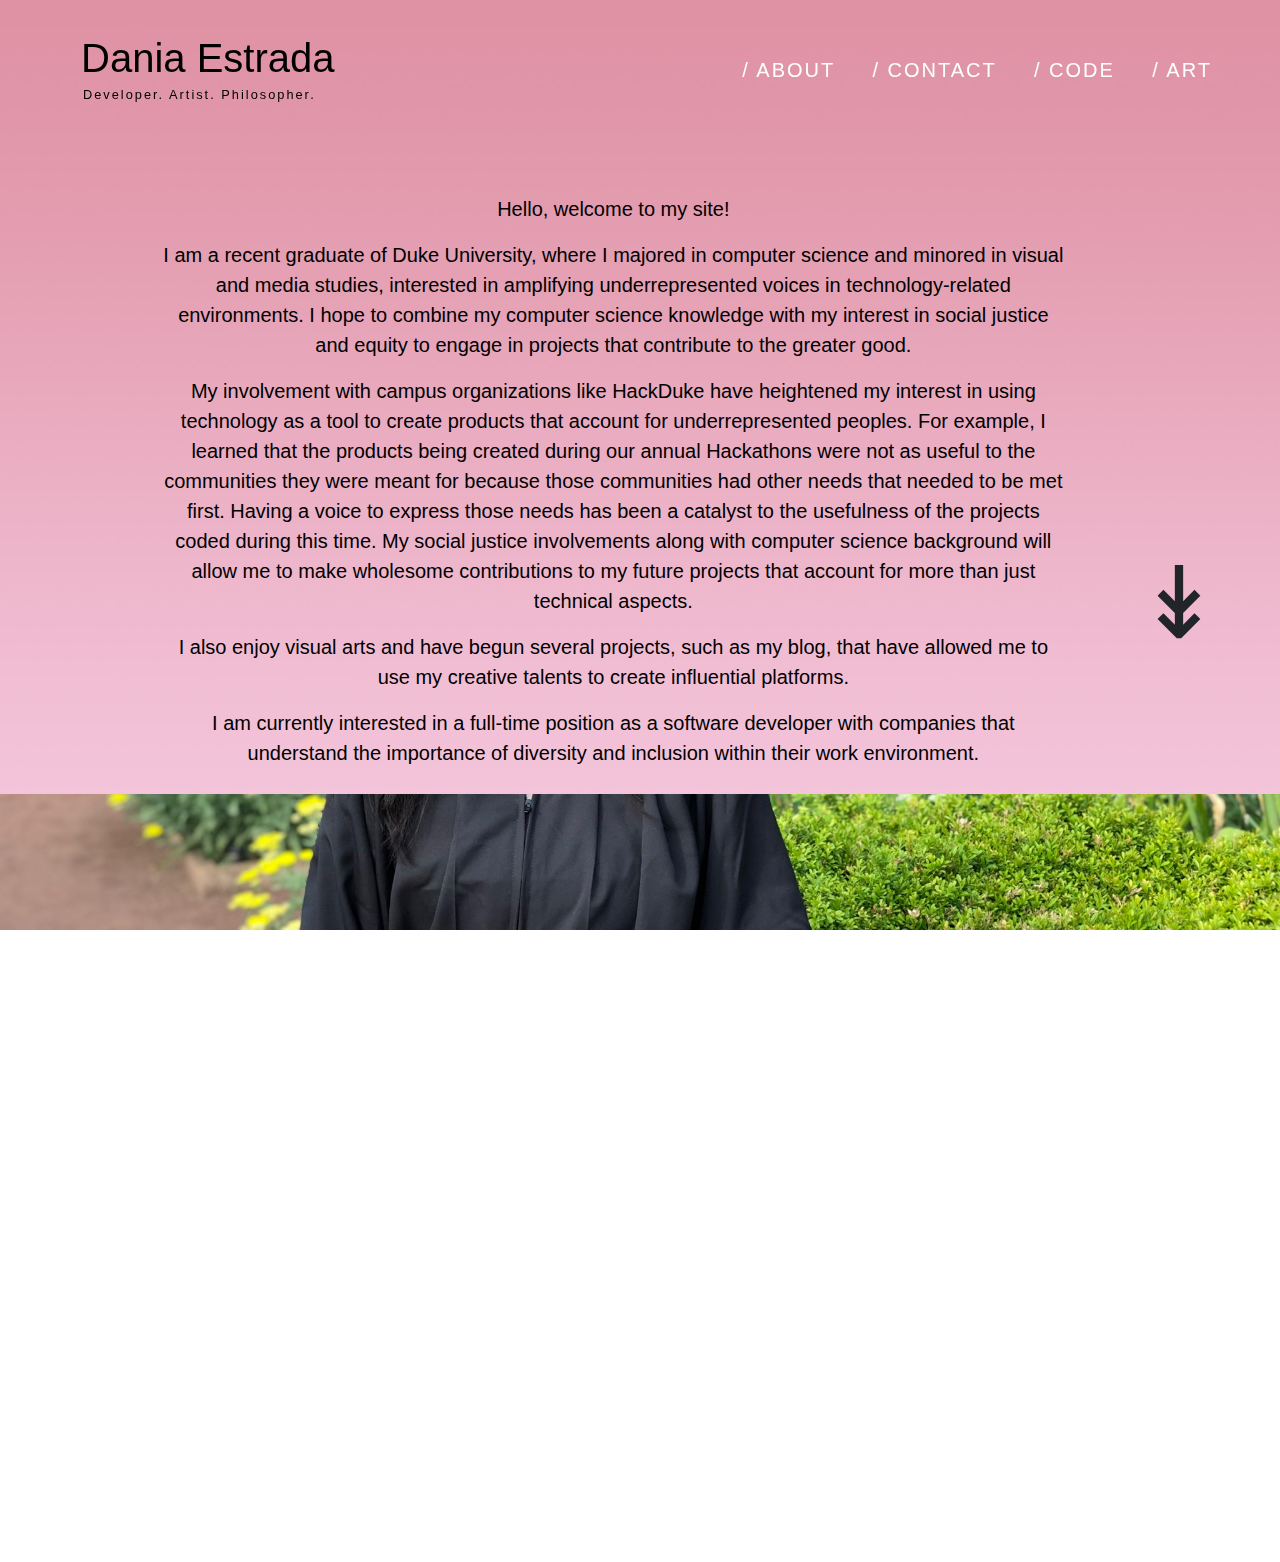
<file: html/about.html>
<!DOCTYPE html>
<html lang="en">
   <head>
      <title>Dania A. Estrada</title>
      <meta charset="utf-8">
      <meta name="viewport" content="width=device-width, initial-scale=1">
      <!-- Latest compiled and minified CSS -->
      <link rel="stylesheet" href="https://maxcdn.bootstrapcdn.com/bootstrap/4.3.1/css/bootstrap.min.css">
      <!-- jQuery library -->
      <script src="https://ajax.googleapis.com/ajax/libs/jquery/3.4.1/jquery.min.js"></script>
      <!-- Popper JS -->
      <script src="https://cdnjs.cloudflare.com/ajax/libs/popper.js/1.14.7/umd/popper.min.js"></script>
      <!-- Latest compiled JavaScript -->
      <script src="https://maxcdn.bootstrapcdn.com/bootstrap/4.3.1/js/bootstrap.min.js"></script>
      <!-- Add icon library -->
      <link rel="stylesheet" href="https://cdnjs.cloudflare.com/ajax/libs/font-awesome/4.7.0/css/font-awesome.min.css">
      <link rel="stylesheet" type="text/css" href="../css/about.css">
      <script src="../main.js"></script>
   </head>
   <body>
      <nav class="navbar temp sticky-top">
         <div class="container-fluid ">
            <div class="namewrap col-sm-6 font-weight-bold">
               <a href="../index.html">
                  <h1 class="name ">Dania Estrada </h1>
               </a>
               <small class="caption">Developer. Artist. Philosopher.</small>
            </div>
            <div class="center " >
               <h1 class="display-2 ">
                  <div class="row btnlink " >
                     <p class=" font-weight-normal ">
                        <a class="link  col-sm-4" href="about.html" >/ ABOUT </a>
                        <a class="link  col-sm-4" href="about.html" >/ CONTACT </a>
                        <a class="link col-sm-4" href="code.html" >/ CODE </a>
                        <a class="link col-sm-4" href="art.html" > / ART</a>
                     </p>
                  </div>
               </h1>
            </div>
         </div>
      </nav>
      <div class="introduction">
         <div class="container-fluid fade-out">
            <div class="row ">
               <div class="col-sm-10 intro-p font-weight-light ">
                  <p>Hello, welcome to my site! </p>
                  <p id="intro-rest"> 
                     I am a recent graduate of Duke University, where I majored in computer science and minored in visual and media studies, interested in amplifying underrepresented voices in technology-related environments. I hope to combine my computer science knowledge with my interest in social justice and equity to engage in projects that contribute to the greater good. 
                  </p>
                  <p id="intro-rest"> My involvement with campus organizations like HackDuke have heightened my interest in using technology as a tool to create products that account for underrepresented peoples. For example, I learned that the products being created during our annual Hackathons were not as useful to the communities they were meant for because those communities had other needs that needed to be met first. Having a voice to express those needs has been a catalyst to the usefulness of the projects coded during this time. My social justice involvements along with computer science background will allow me to make wholesome contributions to my future projects that account for more than just technical aspects.</p>
                  <p id="intro-rest"> 
                     I also enjoy visual arts and have begun several projects, such as my blog, that have allowed me to use my creative talents to create influential platforms.
                  </p>
                  <p id="intro-rest"> 
                     I am currently interested in a full-time position as a software developer with companies that understand the importance of diversity and inclusion within their work environment. 
                  </p>
               </div>
               <div class="arrow">
                  <p>&#8609</p>
               </div>
            </div>
         </div>
      </div>
      <div class="change">
         <div class="parallax"></div>
      </div>
   </body>
</html>
<!--about me -->
<!--contact -->
<!--code -->
<!--art -->
</file>
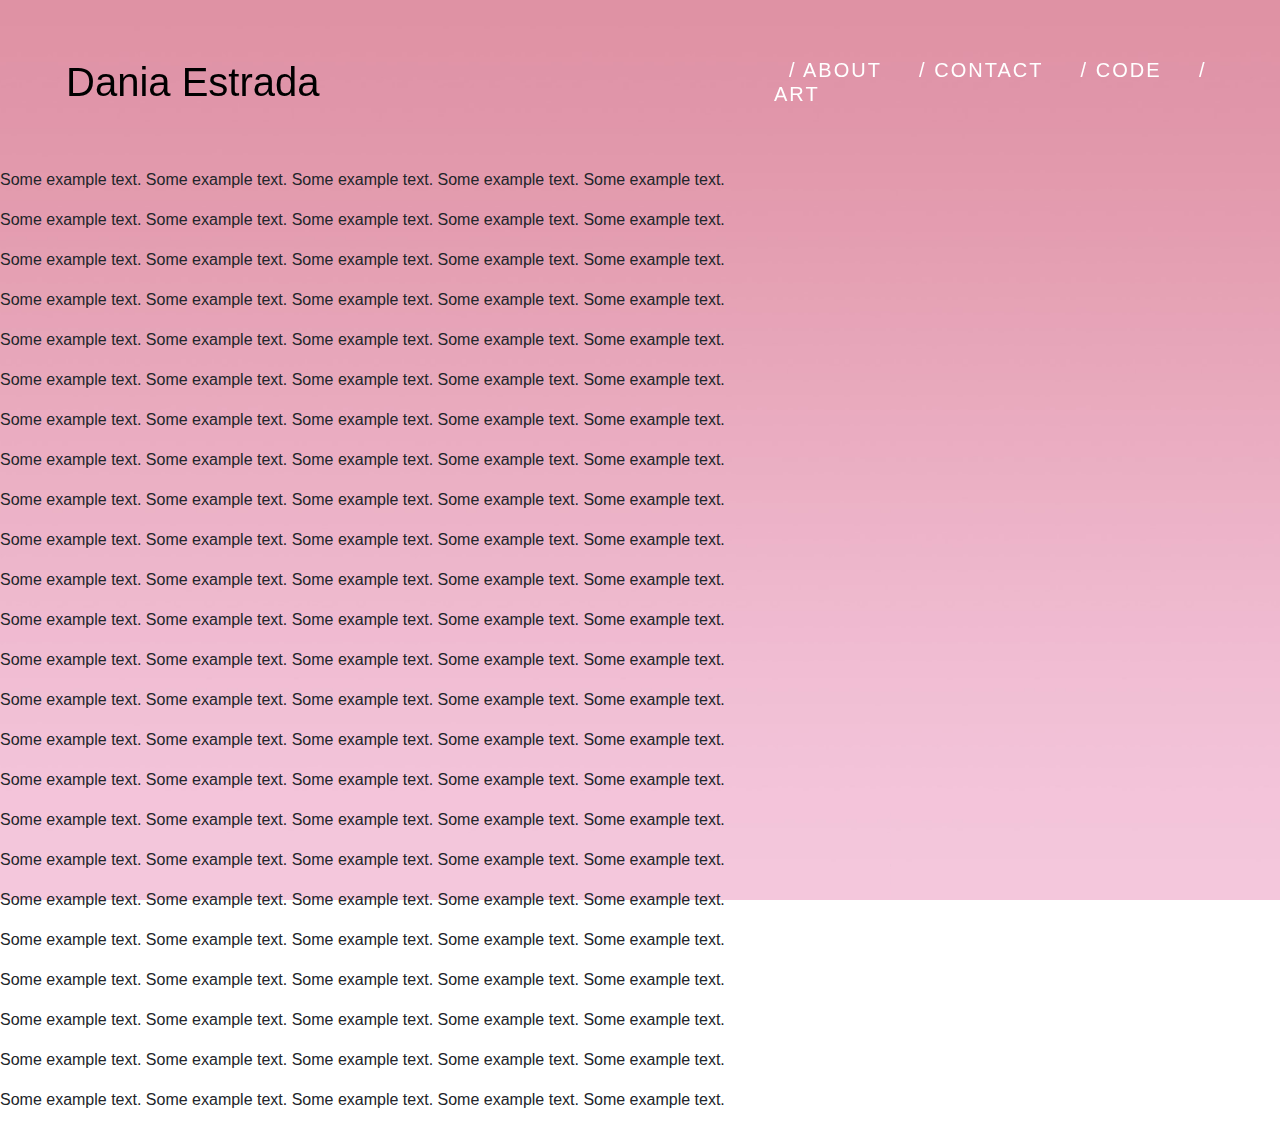
<file: html/art.html>
<!DOCTYPE html>
<html lang="en">
   <head>
      <title>Dania A. Estrada</title>
      <meta charset="utf-8">
      <meta name="viewport" content="width=device-width, initial-scale=1">
      <!-- Latest compiled and minified CSS -->
      <link rel="stylesheet" href="https://maxcdn.bootstrapcdn.com/bootstrap/4.3.1/css/bootstrap.min.css">
      <!-- jQuery library -->
      <script src="https://ajax.googleapis.com/ajax/libs/jquery/3.4.1/jquery.min.js"></script>
      <!-- Popper JS -->
      <script src="https://cdnjs.cloudflare.com/ajax/libs/popper.js/1.14.7/umd/popper.min.js"></script>
      <!-- Latest compiled JavaScript -->
      <script src="https://maxcdn.bootstrapcdn.com/bootstrap/4.3.1/js/bootstrap.min.js"></script>
      <!-- Add icon library -->
      <link rel="stylesheet" href="https://cdnjs.cloudflare.com/ajax/libs/font-awesome/4.7.0/css/font-awesome.min.css">
      <link rel="stylesheet" type="text/css" href="../css/about.css">
   </head>
   <body>
      <nav class="navbar sticky-top">
         <div class="namewrap col-sm-5 font-weight-bold">
            <h1 class="name">Dania Estrada</h1>
         </div>
         <div class="center col-sm-5 ">
            <h1 class="display-2 ">
               <div class="row btnlink">
                  <p class=" font-weight-normal ">
                     <a class="link  col-sm-4" href="about.html" >/ ABOUT </a>
                     <a class="link  col-sm-4" href="about.html" >/ CONTACT </a>
                     <a class="link col-sm-4" href="code.html" >/ CODE </a>
                     <a class="link col-sm-4" href="art.html" > / ART</a>
                  </p>
               </div>
            </h1>
         </div>
      </nav>
      <p>Some example text. Some example text. Some example text. Some example text. Some example text.</p>
      <p>Some example text. Some example text. Some example text. Some example text. Some example text.</p>
      <p>Some example text. Some example text. Some example text. Some example text. Some example text.</p>
      <p>Some example text. Some example text. Some example text. Some example text. Some example text.</p>
      <p>Some example text. Some example text. Some example text. Some example text. Some example text.</p>
      <p>Some example text. Some example text. Some example text. Some example text. Some example text.</p>
      <p>Some example text. Some example text. Some example text. Some example text. Some example text.</p>
      <p>Some example text. Some example text. Some example text. Some example text. Some example text.</p>
      <p>Some example text. Some example text. Some example text. Some example text. Some example text.</p>
      <p>Some example text. Some example text. Some example text. Some example text. Some example text.</p>
      <p>Some example text. Some example text. Some example text. Some example text. Some example text.</p>
      <p>Some example text. Some example text. Some example text. Some example text. Some example text.</p>
      <p>Some example text. Some example text. Some example text. Some example text. Some example text.</p>
      <p>Some example text. Some example text. Some example text. Some example text. Some example text.</p>
      <p>Some example text. Some example text. Some example text. Some example text. Some example text.</p>
      <p>Some example text. Some example text. Some example text. Some example text. Some example text.</p>
      <p>Some example text. Some example text. Some example text. Some example text. Some example text.</p>
      <p>Some example text. Some example text. Some example text. Some example text. Some example text.</p>
      <p>Some example text. Some example text. Some example text. Some example text. Some example text.</p>
      <p>Some example text. Some example text. Some example text. Some example text. Some example text.</p>
      <p>Some example text. Some example text. Some example text. Some example text. Some example text.</p>
      <p>Some example text. Some example text. Some example text. Some example text. Some example text.</p>
      <p>Some example text. Some example text. Some example text. Some example text. Some example text.</p>
      <p>Some example text. Some example text. Some example text. Some example text. Some example text.</p>
   </body>
</html>
<!--about me -->
<!--contact -->
<!--code -->
<!--art -->
</file>
<file: css/about.css>
body {
    /* Location of the image */
    background-image: url(../images/pink/pink%20gradient.png);
    /* Background image is centered vertically and horizontally at all times */
    background-position: center top;
    /* Background image doesn't tile */
    background-repeat: no-repeat;
    /* Background image is fixed in the viewport so that it doesn't move when 
    the content's height is greater than the image's height */
    background-attachment: fixed;
    /* This is what makes the background image rescale based
    on the container's size */
    background-size: cover;
    /* Set a background color that will be displayed
    while the background image is loading */
    background-color: white;
}

html { 
    font-family: proxima nova, sans-serif;

}

.center{
    position: relative;
    padding: 35px 2px 20px 30px;
}
.caption{
    letter-spacing: 2px;
    margin: 2px;
    color: black;
}

.name{
    font-size: 40px;
    margin: 0;
    color: black;
}

.btnlink{
    /*background-color: #F47DBB;*/
    background-color: transparent;
    /*border: 2px solid black;
    border-radius: 50px;*/
    margin: auto auto auto 0;
    padding: 15px 20px 10px 0px;
    font-size: 20px;
    color: black;
    letter-spacing: 2px;

}
.link{
    color: black;
    text-align: center;
}
a:link{
    color: white;
    text-decoration: none;

}
a:hover {
    color: white;
    font-size: 22px;


}

#contactinfo {
    margin: 0px; 
    position: relative;

    padding: 5px 8px 5px 0;
    font-size: 30px;
    letter-spacing: 2px;

}

.namewrap{
    padding: 15px 2px 20px 50px;
}


.parallax {
    /* The image used */
    background-image: url(../images/graduation.jpg);

    /* Set a specific height */
    min-height: 768px; 
   
    width: 100%;

    /* Create the parallax scrolling effect */
    background-attachment: fixed;
    background-position: center;
    background-repeat: no-repeat;
    background-size: cover;
    color: white;
}



#container
{
    height:2000px;    
}

#container DIV
{ 
    margin:50px; 
    padding:50px;
    width:50px;
    height:50px;
    background-color:lightgreen;
    -webkit-transition: all 1s ease; transition: all 1s ease;
}


/*
div.intro-p
{
    overflow:scroll;
}
*/


.intro-p{
    margin: 30px 80px;
    margin-right: -10px;
    padding: 80px;
    padding-top: 20px;
    position: relative;
    font-size: 20px;
    height: 500px;
    text-align: center;
    color: black;
/*    border-width: .1px;
    border-style: solid;*/

}

.introduction{
    min-height: 650px; 
}

.next{
    height: 800px;
  
}

.arrow{
    margin-right: 0;
    margin-top: 30%;
    font-size: 100px;
    text-align: right    
}
</file>
